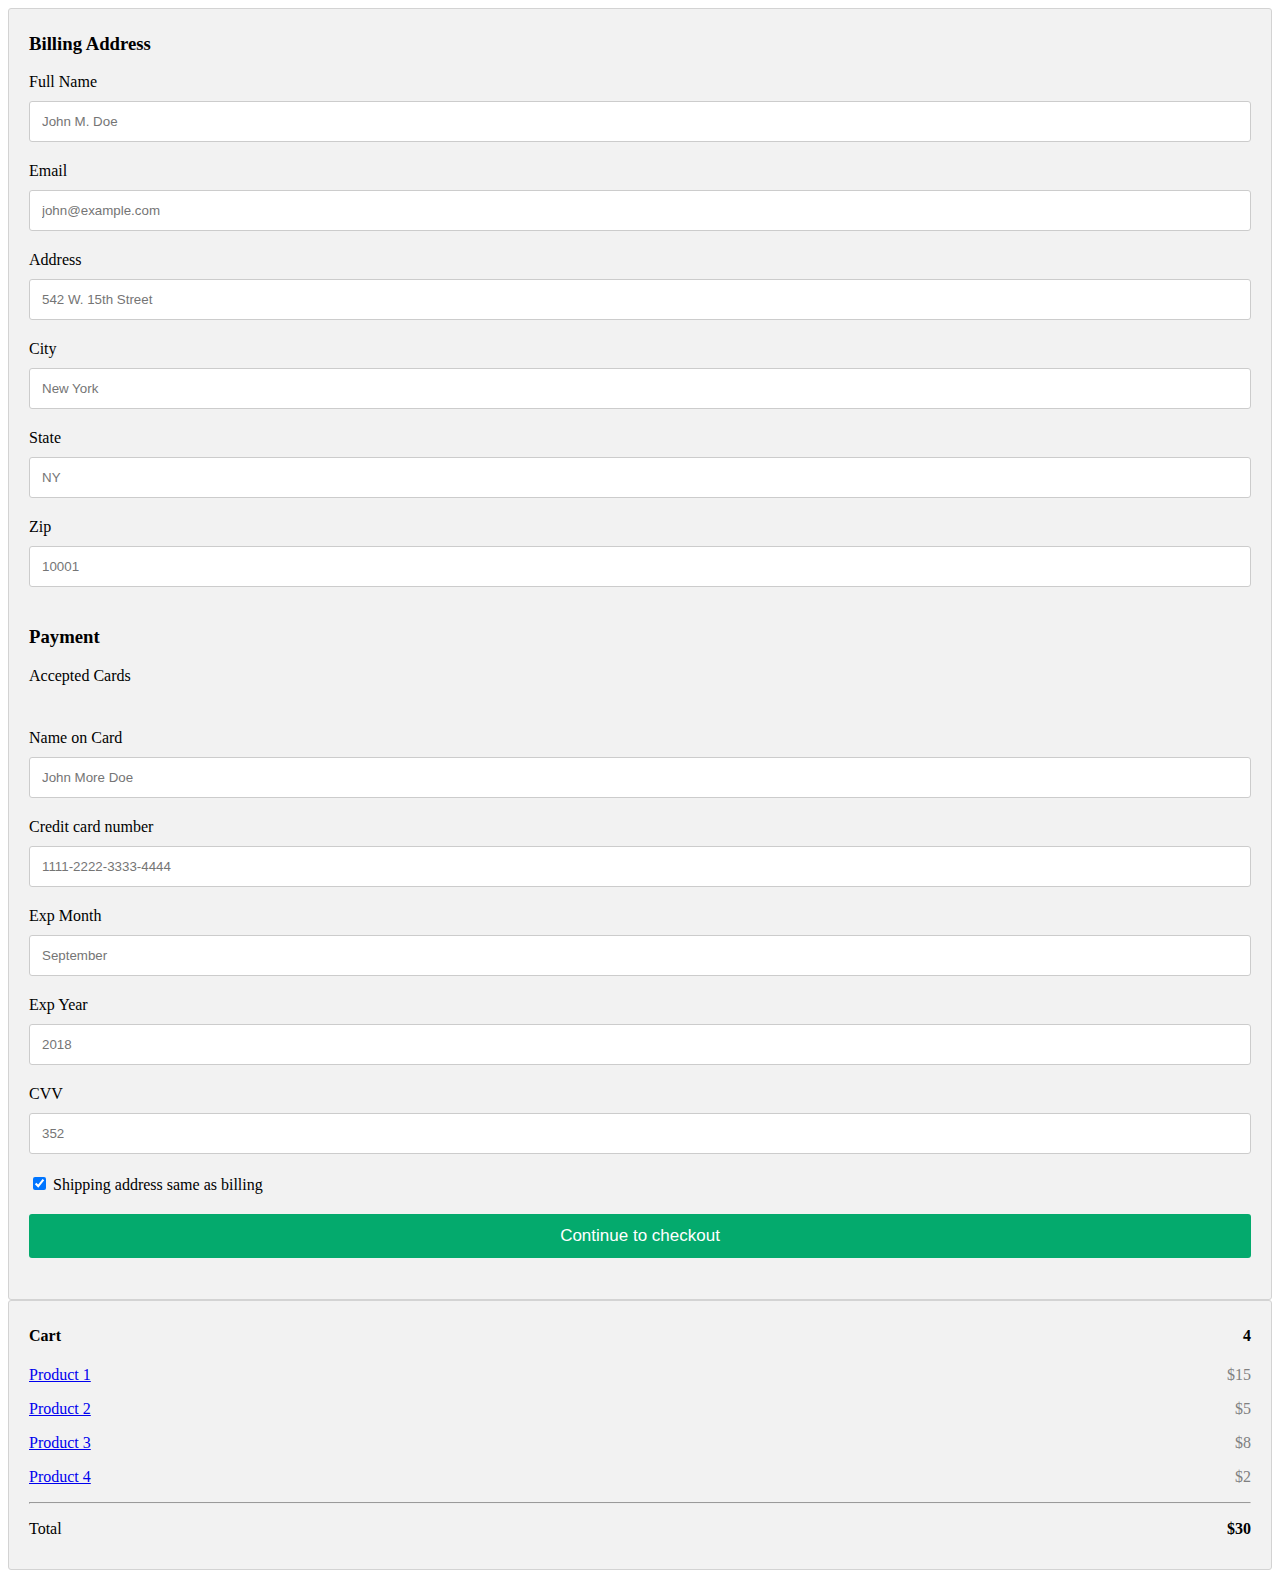
<file: payment.html>
<html>
<head>
    <meta charset="UTF-8">
    <meta http-equiv="X-UA-Compatible" content="IE=edge">
    <meta name="viewport" content="width=device-width, initial-scale=1.0">
    <title>Payment</title>
    <link rel="icon" href="gameimages/favicon-32x32.png">
    <link rel="stylesheet" href="payment.css">
</head>
<body>
    <div class="row">
        <div class="col-75">
          <div class="container">
            <form method="post" action="payment.php">
      
              <div class="row">
                <div class="col-50">
                  <h3>Billing Address</h3>
                  <label for="fname"><i class="fa fa-user"></i> Full Name</label>
                  <input type="text" id="fname" name="firstname" placeholder="John M. Doe" required>
                  <label for="email"><i class="fa fa-envelope"></i> Email</label>
                  <input type="text" id="email" name="email" placeholder="john@example.com" required>
                  <label for="adr"><i class="fa fa-address-card-o"></i> Address</label>
                  <input type="text" id="adr" name="adrs" placeholder="542 W. 15th Street" required>
                  <label for="city"><i class="fa fa-institution"></i> City</label>
                  <input type="text" id="city" name="city" placeholder="New York" required>
      
                  <div class="row">
                    <div class="col-50">
                      <label for="state">State</label>
                      <input type="text" id="state" name="state" placeholder="NY" required>
                    </div>
                    <div class="col-50">
                      <label for="zip">Zip</label>
                      <input type="text" id="zip" name="zip" placeholder="10001" required>
                    </div>
                  </div>
                </div>
      
                <div class="col-50">
                  <h3>Payment</h3>
                  <label for="fname">Accepted Cards</label>
                  <div class="icon-container">
                    <i class="fa fa-cc-visa" style="color:navy;"></i>
                    <i class="fa fa-cc-amex" style="color:blue;"></i>
                    <i class="fa fa-cc-mastercard" style="color:red;"></i>
                    <i class="fa fa-cc-discover" style="color:orange;"></i>
                  </div>
                  <label for="cname">Name on Card</label>
                  <input type="text" id="cname" name="cardname" placeholder="John More Doe">
                  <label for="ccnum">Credit card number</label>
                  <input type="text" id="ccnum" name="cardnumber" placeholder="1111-2222-3333-4444">
                  <label for="expmonth">Exp Month</label>
                  <input type="text" id="expmonth" name="expmonth" placeholder="September">
      
                  <div class="row">
                    <div class="col-50">
                      <label for="expyear">Exp Year</label>
                      <input type="text" id="expyear" name="expyear" placeholder="2018">
                    </div>
                    <div class="col-50">
                      <label for="cvv">CVV</label>
                      <input type="text" id="cvv" name="cvv" placeholder="352">
                    </div>
                  </div>
                </div>
      
              </div>
              <label>
                <input type="checkbox" checked="checked" name="sameadr"> Shipping address same as billing
              </label>
              <input type="submit" value="Continue to checkout" class="btn">
            </form>
          </div>
        </div>
      
        <div class="col-25">
          <div class="container">
            <h4>Cart
              <span class="price" style="color:black">
                <i class="fa fa-shopping-cart"></i>
                <b>4</b>
              </span>
            </h4>
            <p><a href="#">Product 1</a> <span class="price">$15</span></p>
            <p><a href="#">Product 2</a> <span class="price">$5</span></p>
            <p><a href="#">Product 3</a> <span class="price">$8</span></p>
            <p><a href="#">Product 4</a> <span class="price">$2</span></p>
            <hr>
            <p>Total <span class="price" style="color:black"><b>$30</b></span></p>
          </div>
        </div>
      </div>
</body>
</html>
</file>
<file: payment.css>
.row {
    display: -ms-flexbox; /* IE10 */
    display: flex;
    -ms-flex-wrap: wrap; /* IE10 */
    flex-wrap: wrap;
    margin: 0 -16px;
  }
  
  .col-25 {
    -ms-flex: 25%; /* IE10 */
    flex: 25%;
  }
  
  .col-50 {
    -ms-flex: 50%; /* IE10 */
    flex: 50%;
  }
  
  .col-75 {
    -ms-flex: 75%; /* IE10 */
    flex: 75%;
  }
  
  .col-25,
  .col-50,
  .col-75 {
    padding: 0 16px;
  }
  
  .container {
    background-color: #f2f2f2;
    padding: 5px 20px 15px 20px;
    border: 1px solid lightgrey;
    border-radius: 3px;
  }
  
  input[type=text] {
    width: 100%;
    margin-bottom: 20px;
    padding: 12px;
    border: 1px solid #ccc;
    border-radius: 3px;
  }
  
  label {
    margin-bottom: 10px;
    display: block;
  }
  
  .icon-container {
    margin-bottom: 20px;
    padding: 7px 0;
    font-size: 24px;
  }
  
  .btn {
    background-color: #04AA6D;
    color: white;
    padding: 12px;
    margin: 10px 0;
    border: none;
    width: 100%;
    border-radius: 3px;
    cursor: pointer;
    font-size: 17px;
  }
  
  .btn:hover {
    background-color: #45a049;
  }
  
  span.price {
    float: right;
    color: grey;
  }
  
  /* Responsive layout - when the screen is less than 800px wide, make the two columns stack on top of each other instead of next to each other (and change the direction - make the "cart" column go on top) */
  @media (max-width: 800px) {
    .row {
      flex-direction: column-reverse;
    }
    .col-25 {
      margin-bottom: 20px;
    }
  }
</file>
